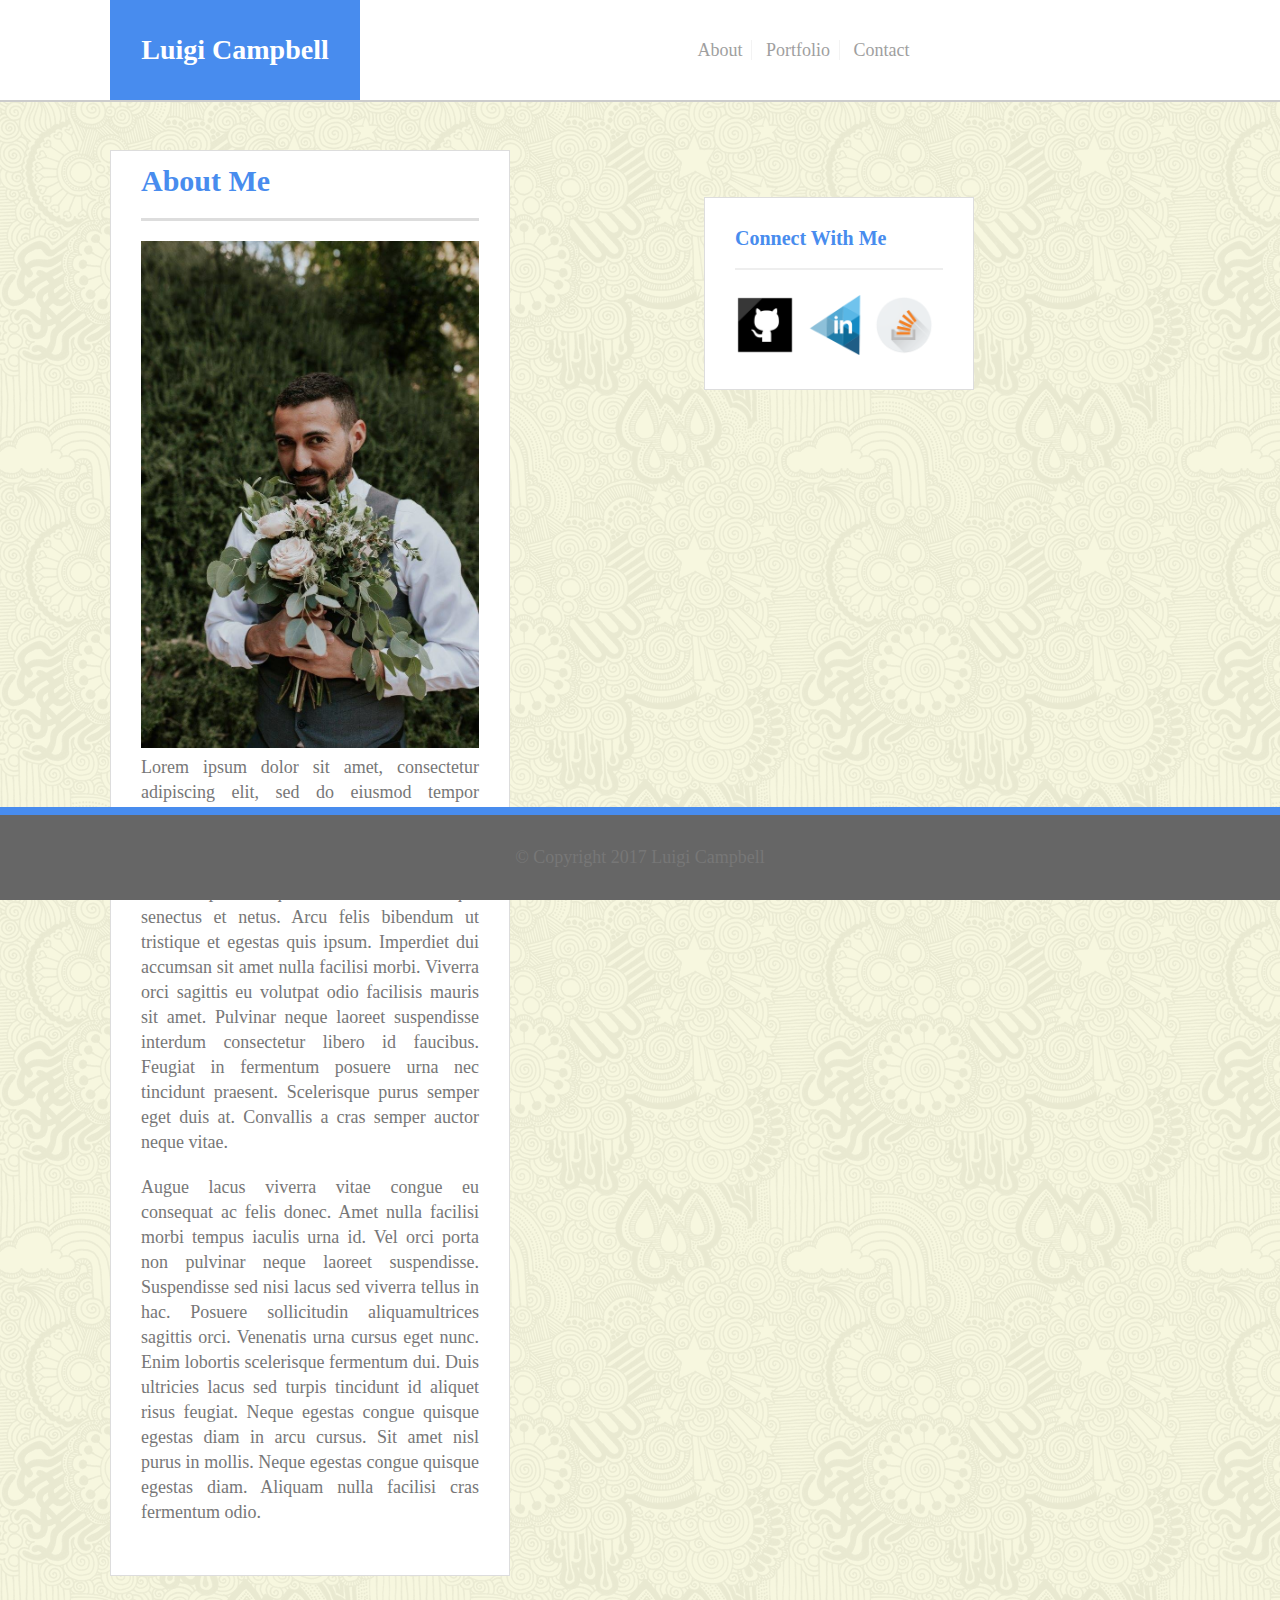
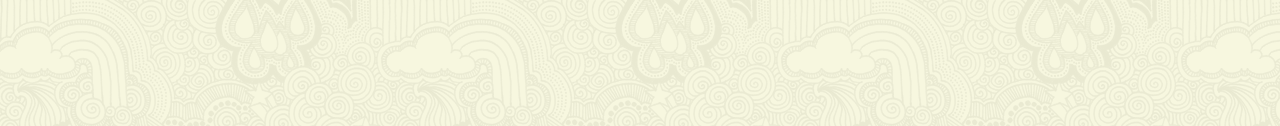
<file: index.html>
<!DOCTYPE html>
<html>
<head>
  <meta name="viewport" content="width=device-width, initial-scale=1.0">
  <title>That Portfolio Though</title>

  <!--Stylesheets-->
  <link rel="stylesheet" href="assets/css/reset.css">
  <link rel="icon" type="image/png" href="assets/images/favicon.ico">
  <link rel="stylesheet" href="assets/css/style.css">
</head>
<body background="assets/images/skulls.png">

  <!--Header-->
  <div class = "row">

    <header id="bigHeader">
      <div>

        <!--First Partition for logo-->
        <div class="col-1">
          <a href="index.html" id="logo"> Luigi Campbell</a>
        </div>

        <div class="col-2">

          <!--Nav Bar-->
          <nav class="options">
            <a class="separator" href="index.html" style="border-left:1px solid #ffffff"> &nbsp;&nbsp;About&nbsp;&nbsp;</a>
            <a class="separator" href="portfolio.html">&nbsp;&nbsp;Portfolio&nbsp;&nbsp;</a>
            <a href="contact.html">&nbsp;&nbsp;Contact&nbsp;&nbsp;</a>
          </nav>
        </div>
      </div>
    </div>
  </header>

<div class="row">

  <!--Main Content Section-->
  <div class="col-3">
      <h1>About Me</h1>
      <img src="assets/images/loremCat.jpg" class="auth-image" alt="profilePic">
      <!--Lorem Filler-->
      <p>Lorem ipsum dolor sit amet, consectetur adipiscing elit, sed do eiusmod tempor
        incididunt ut labore et dolore magna aliqua. Est ultricies integer quis auctor
        elit sed vulputate mi sit. Nisl nunc mi ipsum faucibus. Pulvinar pellentesque
        habitant morbi tristique senectus et netus. Arcu felis bibendum ut tristique et
        egestas quis ipsum. <strong>Imperdiet </strong>dui accumsan sit amet nulla facilisi morbi.
        Viverra orci sagittis eu volutpat odio facilisis mauris sit amet. Pulvinar neque
        laoreet suspendisse interdum consectetur libero id faucibus. Feugiat in
        fermentum posuere urna nec tincidunt praesent. Scelerisque purus semper eget
        duis at. Convallis a cras semper auctor neque vitae.</p>

        <p>Augue lacus viverra vitae congue eu consequat ac felis donec. Amet nulla
          facilisi morbi tempus iaculis urna id. Vel orci porta non pulvinar neque
          laoreet suspendisse. Suspendisse sed nisi lacus sed viverra tellus in hac.
          Posuere sollicitudin aliquam<strong><em>ultrices</em></strong> sagittis orci. Venenatis urna cursus
          eget nunc. Enim lobortis scelerisque fermentum dui. Duis ultricies lacus
          sed turpis tincidunt id aliquet risus feugiat. Neque egestas congue
          quisque egestas diam in arcu cursus. Sit amet nisl purus in mollis. Neque
          egestas congue quisque egestas diam. Aliquam nulla facilisi cras fermentum
          odio.</p>
</div>
        <div class="col-4">
        <!--Sidebar for GH LI and SO-->

          <!--Section Connect-->
          <div id="connect">
            <h2>Connect With Me</h2>
            <a href="https://github.com/luigicampbell" target="_blank"><img src="assets/images/if_github_square_black_107109.png"   class="networking" alt="Github"></a>
            <a href="https://www.linkedin.com/in/luigi-campbell-464838149/" target="_blank"><img src="assets/images/if_linkedin_square_color_107091.png"   class="networking" alt="LinkedIn"></a>
            <a href="https://stackoverflow.com/users/8793814/luigi" target="_blank"><img src="assets/images/if_StackOverflow_273179.png"   class="networking" alt="Stackoverflow"></a>
          </div>
        </div>
      </div>
</div>

      <!--Footer-->
      <footer>
        <div class="container">
          &copy; Copyright 2017 Luigi Campbell
        </div>
      </footer>
    </body>
    </html>
</file>
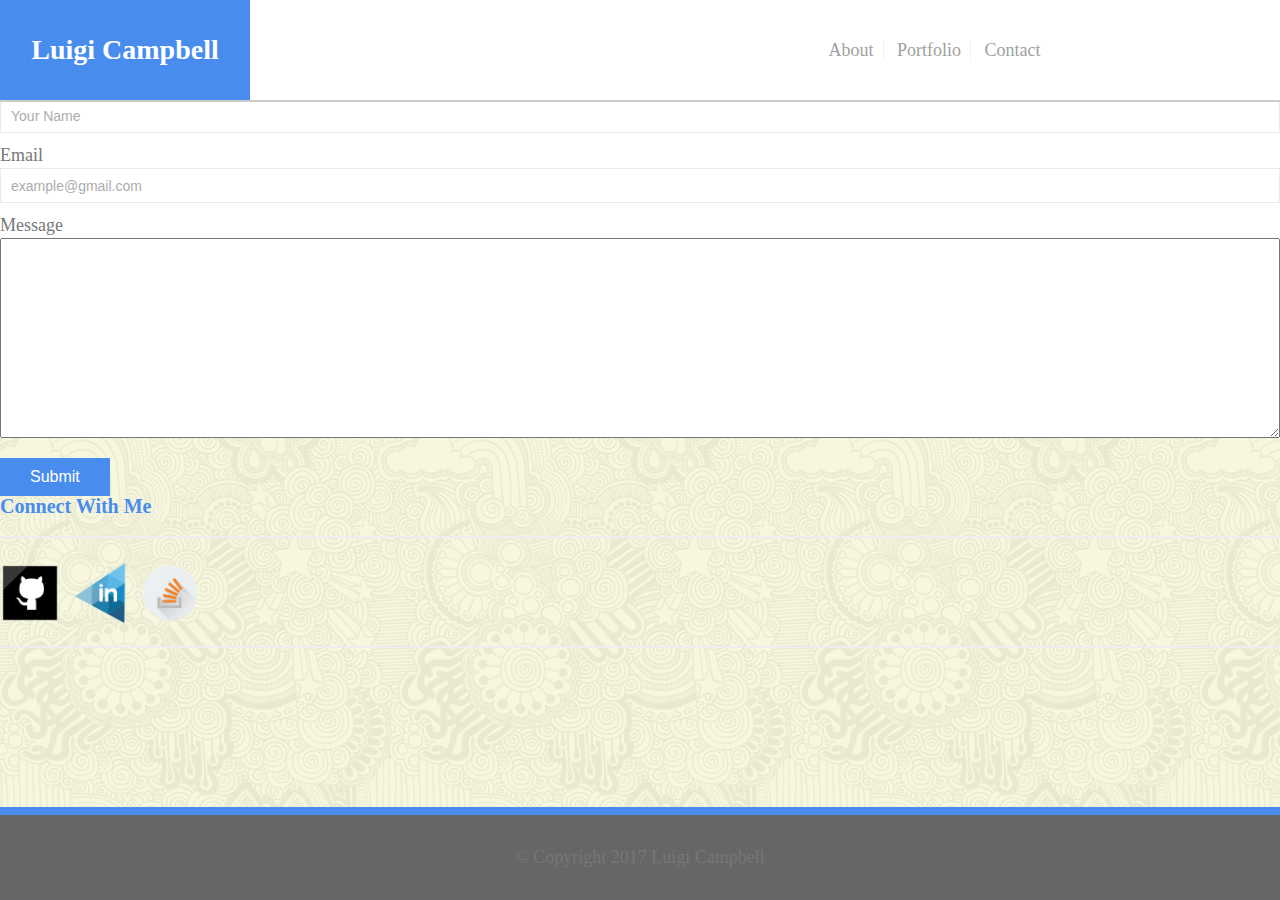
<file: contact.html>
<!DOCTYPE html>
<html>
<head>
  <meta name="viewport" content="width=device-width, initial-scale=1.0">
  <title>That Portfolio Though</title>

  <!--Stylesheets-->
  <link rel="stylesheet" href="assets/css/reset.css">
  <link rel="icon" type="image/png" href="assets/images/favicon.ico">
  <link rel="stylesheet" href="assets/css/style.css">
</head>

<body background="assets/images/skulls.png">

  <!--Header-->
  <header id="bigHeader">

    <!--First Partition for logo-->
    <div class="container">
      <a href="index.html" id="logo"> Luigi Campbell</a>

      <!--Nav Bar-->
      <nav class="options">
        <a class="separator" href="index.html" style="border-left:1px solid #ffffff"> &nbsp;&nbsp;About&nbsp;&nbsp;</a>
        <a class="separator" href="portfolio.html">&nbsp;&nbsp;Portfolio&nbsp;&nbsp;</a>
        <a href="contact.html">&nbsp;&nbsp;Contact&nbsp;&nbsp;</a>
      </nav>
    </div>
  </header>

  <!--Main Content Section-->
  <div class="container">
    <section class="mainSectionContent">

      <!--Form User Input-->
      <h1>Contact</h1>
      <form id="contactMe">
        <ul>
          <!--Name Box-->
          <li>
            <label for="Name">Name</label>
            <input type="text"|Name="Name" id="Name" placeholder="Your Name" required="required">
          </li>
          <!--Email-->
          <li>
            <label for="Email">Email</label>
            <input type="text"|Email="Email" id="Email" placeholder="example@gmail.com"
            required="required">
          </li>
          <!--Message-->
          <li>
            <label for="Message">Message</label>
            <textarea id="Message" name="Message" required="required"></textarea>
          </li>
        </ul>
        <input type="submit" name="submit">
      </form>
    </section>

    <!--Sidebar for GH LI and SO-->
    <section class="sidebar">

      <!--Section Connect-->
      <div id="connect">
        <h2>Connect With Me</h2>
        <a href="https://github.com/luigicampbell" target="_blank"><img src="assets/images/if_github_square_black_107109.png"   class="networking" alt="Github"></a>
        <a href="https://www.linkedin.com/in/luigi-campbell-464838149/" target="_blank"><img src="assets/images/if_linkedin_square_color_107091.png"   class="networking" alt="LinkedIn"></a>
        <a href="https://stackoverflow.com/users/8793814/luigi" target="_blank"><img src="assets/images/if_StackOverflow_273179.png"   class="networking" alt="Stackoverflow"></a>
      </div>
    </section>
  </div>

  <!--Footer-->
  <footer>
    <div class="container">
      &copy; Copyright 2017 Luigi Campbell
    </div>
  </footer>
</body>
</html>
</file>
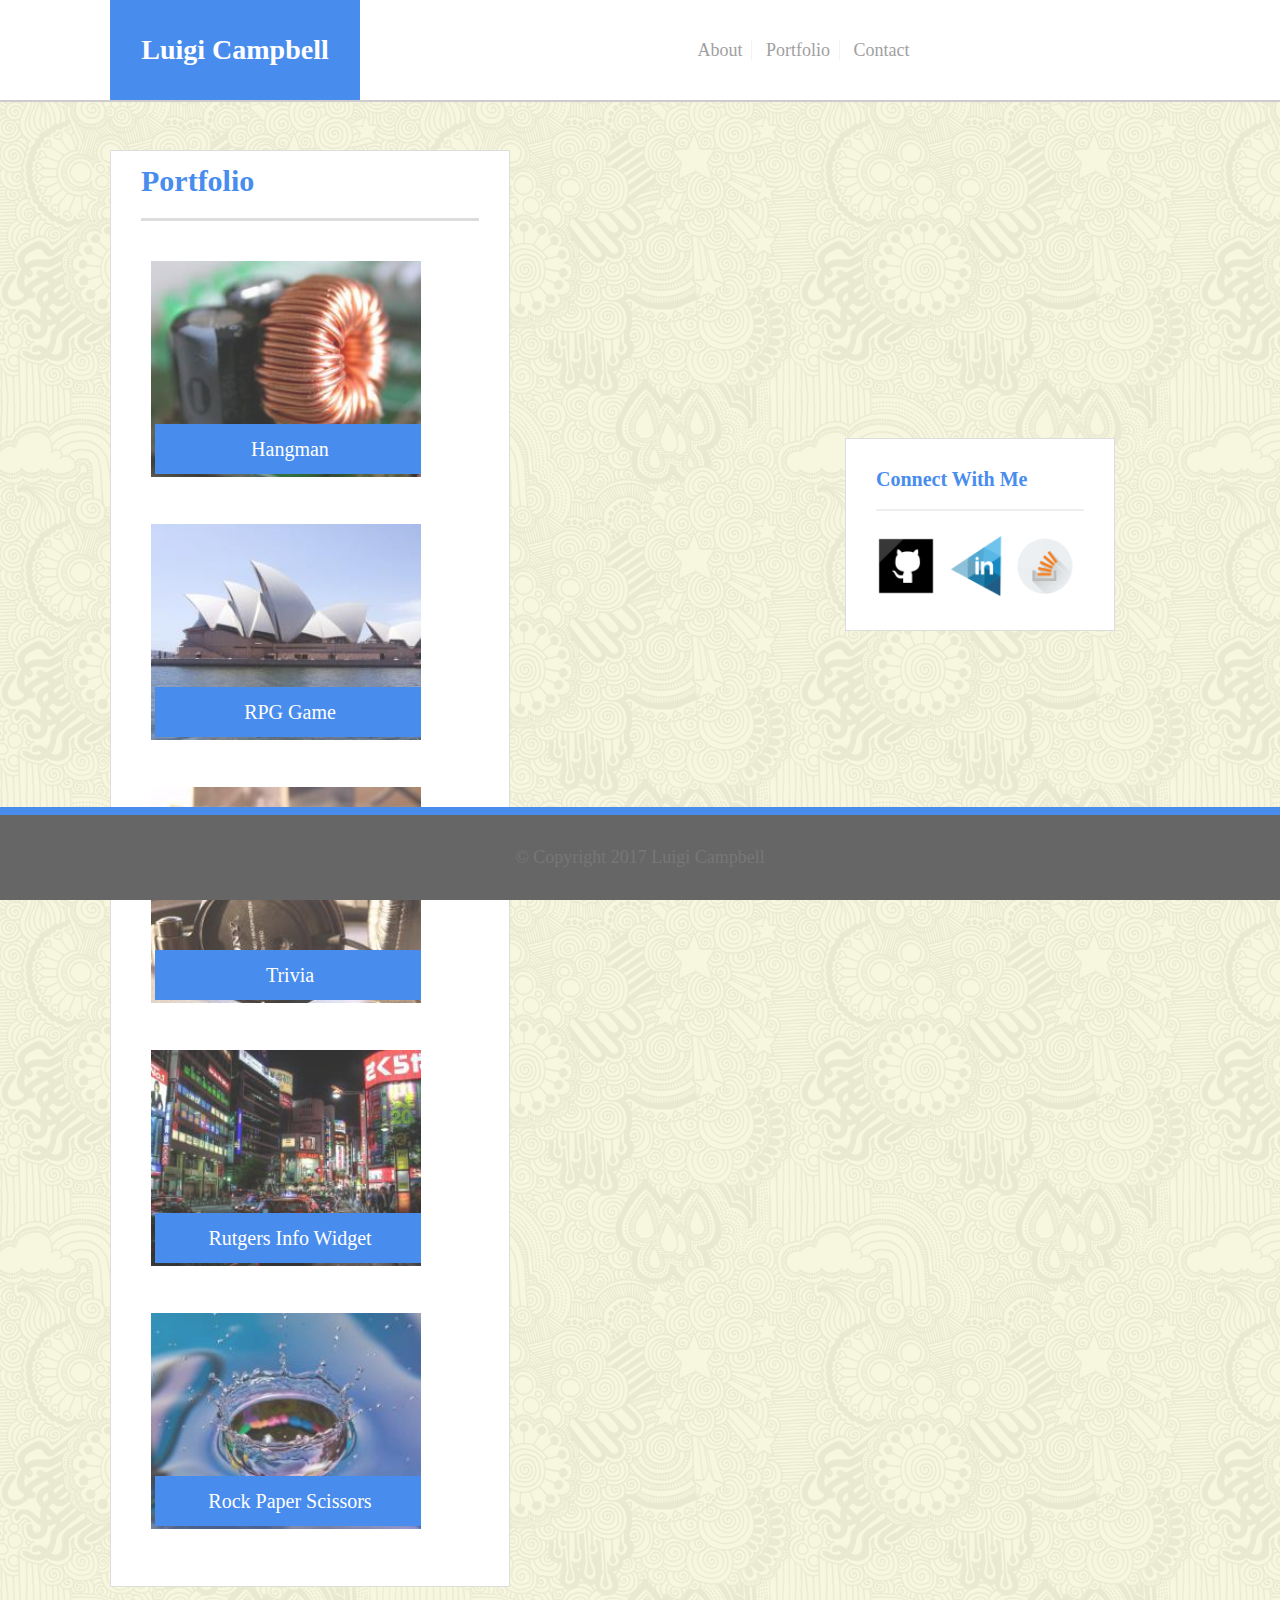
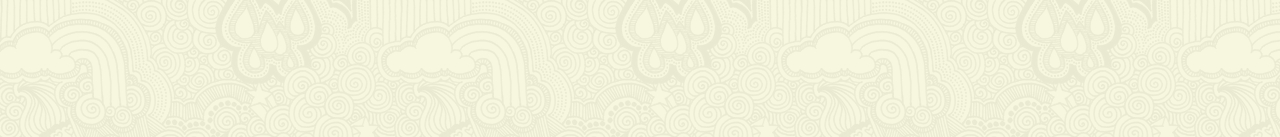
<file: portfolio.html>
<!DOCTYPE html>
<html>
<head>
  <meta name="viewport" content="width=device-width, initial-scale=1.0">
  <title>That Portfolio Though</title>

  <!--Stylesheets-->
  <link rel="stylesheet" href="assets/css/reset.css">
  <link rel="icon" type="image/png" href="assets/images/favicon.ico">
  <link rel="stylesheet" href="assets/css/style.css">
</head>
<body background="assets/images/skulls.png">

  <!--Header-->
  <div class = "row">

    <header id="bigHeader">
      <div>

        <!--First Partition for logo-->
        <div class="col-1">
          <a href="index.html" id="logo"> Luigi Campbell</a>
        </div>

        <div class="col-2">

          <!--Nav Bar-->
          <nav class="options">
            <a class="separator" href="index.html" style="border-left:1px solid #ffffff"> &nbsp;&nbsp;About&nbsp;&nbsp;</a>
            <a class="separator" href="portfolio.html">&nbsp;&nbsp;Portfolio&nbsp;&nbsp;</a>
            <a href="contact.html">&nbsp;&nbsp;Contact&nbsp;&nbsp;</a>
          </nav>
        </div>
      </div>
    </div>
  </header>

  <!--Main Content Section-->
  <div class="col-3">
    <div class="row">
      <div class="col-sm-8">
        <section class="mainSectionContent">
          <h1>Portfolio</h1>

          <!--Boxes-->
          <div class="work">
            <img src="assets/images/loremResistor.jpg" class="auth-image" alt="Hangman">
            <h3>Hangman</h3>
          </div>

          <div class="work">
            <img src="assets/images/loremAustralia.jpg" class="auth-image" alt="RPG Game">

            <h3>RPG Game</h3>
          </div>
          <div class="work">
            <img src="assets/images/loremSony.jpg" class="auth-image" alt="RPG Game">

            <h3>Trivia</h3>
          </div>
          <div class="work">
            <img src="assets/images/loremTokyo.jpg" class="auth-image" alt="Rutgers Info Widget">

            <h3>Rutgers Info Widget</h3>
          </div>
          <div class="work">
            <img src="assets/images/loremWater.jpg" class="auth-image" alt="Rock Paper Scissors">

            <h3>Rock Paper Scissors</h3>
          </div>
        </div>
      </div>

      <div class="col-4">
        <!--Sidebar for GH LI and SO-->

        <!--Section Connect-->
        <div id="connect">
          <h2>Connect With Me</h2>
          <a href="https://github.com/luigicampbell" target="_blank"><img src="assets/images/if_github_square_black_107109.png"   class="networking" alt="Github"></a>
          <a href="https://www.linkedin.com/in/luigi-campbell-464838149/" target="_blank"><img src="assets/images/if_linkedin_square_color_107091.png"   class="networking" alt="LinkedIn"></a>
          <a href="https://stackoverflow.com/users/8793814/luigi" target="_blank"><img src="assets/images/if_StackOverflow_273179.png"   class="networking" alt="Stackoverflow"></a>
        </div>
      </div>
    </div>
  </div>

  <!--Footer-->
  <footer>
    <div class="container">
      &copy; Copyright 2017 Luigi Campbell
    </div>
  </footer>
</body>
</html>
</file>
<file: assets/css/style.css>
*{
  text-decoration: none;
  box-sizing: border-box;
  color: #777777;
}

#bigHeader{
  z-index: 8;
  overflow: auto;
  margin: 0 0 25px 0;
  background: #ffffff;
  width:100%;
  position: fixed;
  color:blue;
  background-color: #ffffff;
  float: left;
  border-bottom: solid 2px #cccccc;
}

#logo{
  color: white;
  font-size: 24px;
  font-family: georgia;
  vertical-align: middle;
  float: left;
  height: 100px;
  width: 250px;
  background: #488cee;
  text-align: center;
  line-height: 100px;
  font-weight: 600;
  font-size: 28px;
  text-decoration: none;
  font-family: 'georgia', serif;
}

.logo :hover{
  opacity: .5;
  color:#777777;
  padding-top: 130px;
}

.options :hover{
  opacity: .9;
  border: none;
  color: #488cee;
}

nav{
  opacity: .7;
  float: right;
  text-align: right;
  line-height: 100px;
  font-size: 18px;
  margin-right: 18%;
}

body{
  font-family:'Helvetica Neue','sans-serif';
  color: #777777;
  line-height: 25px;
  font-size: 18px;
}



h1, h2, h3, p{
  margin-bottom: 20px;
}

p{
  text-align: justify;
}

p :last-child{
  margin-bottom: 0;
}

h1, h2{
  font-family: georgia;
  color: #488cee;
  font-weight: 600;
  padding-bottom: 25px;
  font-size: 30px;
  border-bottom: 3px solid #dddddd;
}

.separator{
  border-right: solid 1px #efefef;

}

.auth-image{
  width: 100%;
  height: 100%;
  margin: 0 0 0 0;
}

h2, h3, .sidebar{
  margin-bottom: 15px;
  line-height: 20px;
  border-bottom: solid 2px #eeeeee;
  padding-bottom: 20px;
  font-size: 20px;
}

#connect a:hover{
  opacity: .5;
  position: relative;

}

.networking{
  margin-top: 10px;
  margin-right: 5px;
  height: 60px;
  width: 60px;
  z-index: 8;
}

.networking  :last-child{
  margin-right: right;
}

footer{
  text-align: center;
  padding: 30px 0;
  clear: both;
  color: #cccccc;
  background: #666666;
  color: #ffffff;
  border-top: 8px solid #488cee;
}

.work{
  margin: 20px 10px 20px;
  position: relative;
  overflow: auto;
  width: 270px;
  float: left;

}

.work img{
  width: 100%;
  border: 0 none;
  opacity: .8;
}

.work h3{
  font-family: georgia;
  border-bottom: 0;
  background: #488cee;
  color:#ffffff;
  text-align: center;
  position: absolute;
  bottom: 10px;
  padding: 20px;
  width: 100%;
  line-height: 10px;
  margin-bottom: 0;
  font-weight: 300;
  margin-left: 4px;
}

#contactMe ul{
  margin-bottom: 20px;
  background-color: #ffffff;
}

#contactMe li{
  margin-bottom: 10px;
}

label, input[type=text], input[type=email], textarea{
  display: block;
  width: 100%;
}

input[type=text], input[type=email]{
  height: 35px;
  border: 1px solid #dddddd;
  padding: 0 10px;
  font-size: 14px;
  opacity: .6;
}

textarea{
  height: 200px;
}

input[type=submit]{
  background: #488cee;
  border: 0 none;
  color: #ffffff;
  font-size: 16px;
  padding: 10px 30px;
  cursor: pointer;
}

img.auth-img :hover {
  opacity: .5;
}

footer{
  clear: both;
  position: fixed;
  width: 100%;
  bottom: 0;
}

footer .push{
  height: 15px;
}

/*Moving Divs into Columnar Classes from styled Classes*/

.col-4{
  line-height: 20px;
  background: #ffffff;
  padding: 30px;
  margin-bottom: 20px;
  float: right;
  border: solid 1px #dddddd;
  width: 100%;
  max-width: 270px;
  margin: 15.4% 15.4% 0 55%;
  position: fixed;
}

.col-3{
  width: 100%;
  max-width: 400px;
  margin: 0 auto;
  clear: both;
  background: #ffffff;
  padding: 30px;
  margin: 150px 50px 150px 110px;
  float: left;
  border: 1px solid #dddddd;
  padding-top: 17px;
}

.col-2{
  margin: 0 160px 0 0;
}

.col-1{
  margin: 0 50px 0 110px;

}

@media only screen and (max-width: 768px) {
  /* For Tablets: */
  [class*="col-1"] {
    max-width: 730px;
    width: 100%;
    margin: 0 20px 0 20px;
  }

  [class*="col-2"] {
    max-width: 730px;
    width: 100%;
    margin: 0 20px 0 0;
  }

  [class*="col-3"] {
    max-width: 730px;
    width: 100%;
    margin: 150px 20px 0 20px;
  }

  [class*="col-4"] {
    max-width: 730px;
    width: 100%;
    margin: 4% 20px 8% 0px;
    position: static;
  }

  .auth-image{
  float: left;
  height: auto;
  width: 300px;
  margin-right: 20px;
  }
  nav{
  margin-right: 0;
}

}

@media only screen and (max-width: 640px) {
  /* For Mobile Phones: */
  #bigHeader{
    max-width: 640px;
    margin: 0 0 0 0;
    width: 100%;
    overflow: hidden;
  }
  #logo{
    max-width: 640px;
    width: 100%;
    margin: 0 0 0 0;
    float: left;
  }

  [class*="col-1"] {
    max-width: 375px;
    width: 100%;
    margin: 0 0 0 0;
    display: inline-block;
  }

  nav{
    margin: 0 15% 0 0;

  }
  [class*="col-2"] {
    max-width: 375px;
    width: 100%;
    margin: 0 0 0 0;
    clear: both;
    display: inline-block;
  }

  [class*="col-3"] {
    max-width: 350px;
    width: 100%;
    margin: 65% 0 0 3%;
  }

  [class*="col-4"] {
    max-width: 350px;
    width: 100%;
    margin: 5% 0 30% 3%;
    float: left;
    /*position: static;*/
  }

  .auth-image{
  height: auto;
  width: 250px;
  margin: 0 0 3% 5%;

}

}
</file>
